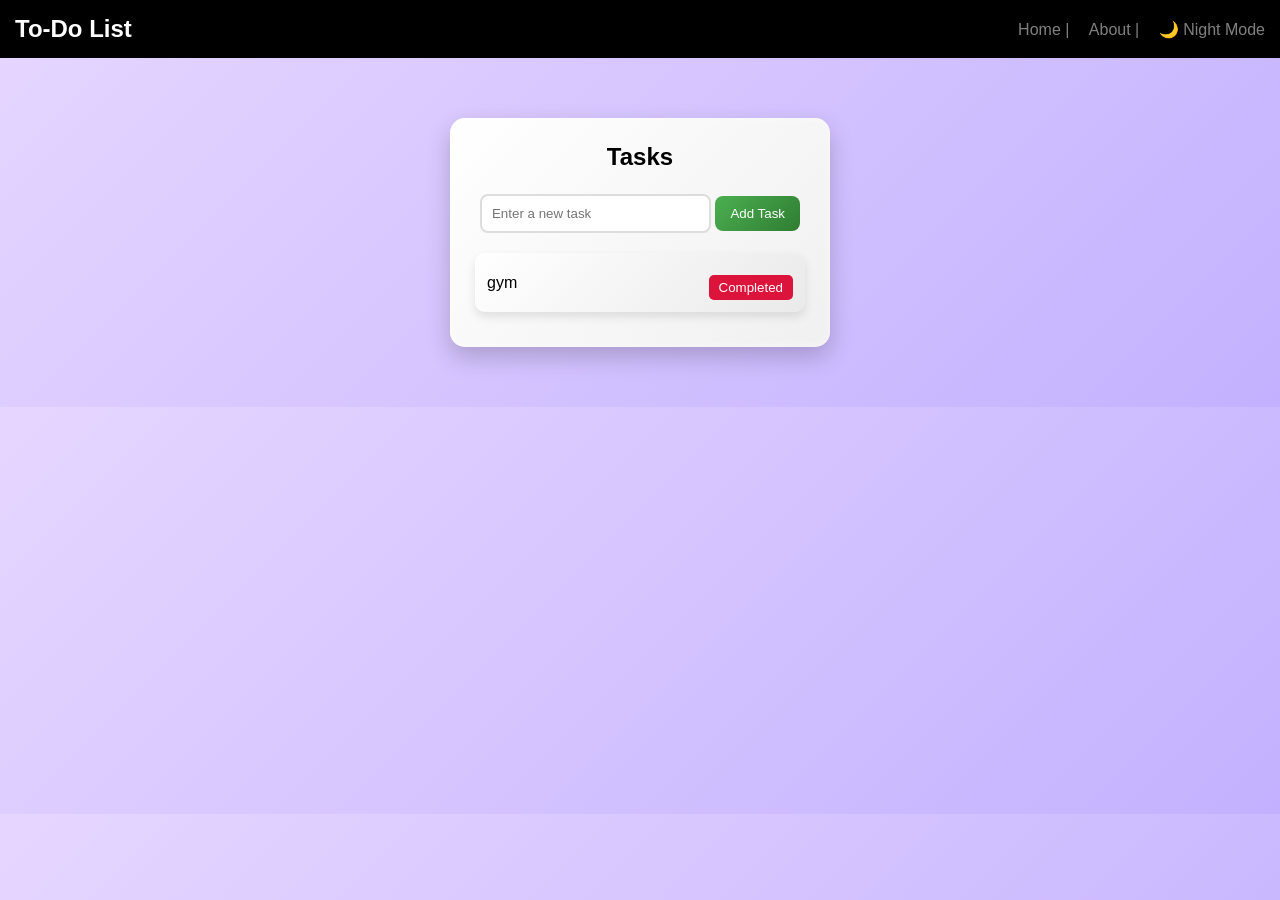
<file: index.html>
<!doctype html>
<html>
  <head>
    <title>To-Do List</title>

    <!-- Link CSS -->
    <link rel="stylesheet" href="style.css" />
    <!-- Link JS -->
    <script src="script.js"></script>
  </head>
  <body>
    <div class="header">
      <nav>
        <h1 class="one">To-Do List</h1>
        <ul>
          <ul>
  <li><a href="index.html">Home</a> |</li>
  <li><a href="about.html">About</a> |</li>
  <li onclick="toggleMode()" class="one2">🌙 Night Mode</li>
</ul>

      </nav>
    </div>

    <div class="inputGroup">
    <h2>Tasks</h2>
    <input type="text" id="taskInput" placeholder="Enter a new task" />
   <button onclick="addTask()">Add Task</button>
  

    <ul id="taskList">
      <li>gym <button onclick="deleteTask(event)">Completed</button></li>
    </ul>

    </div>

  </body>
</html>
</file>
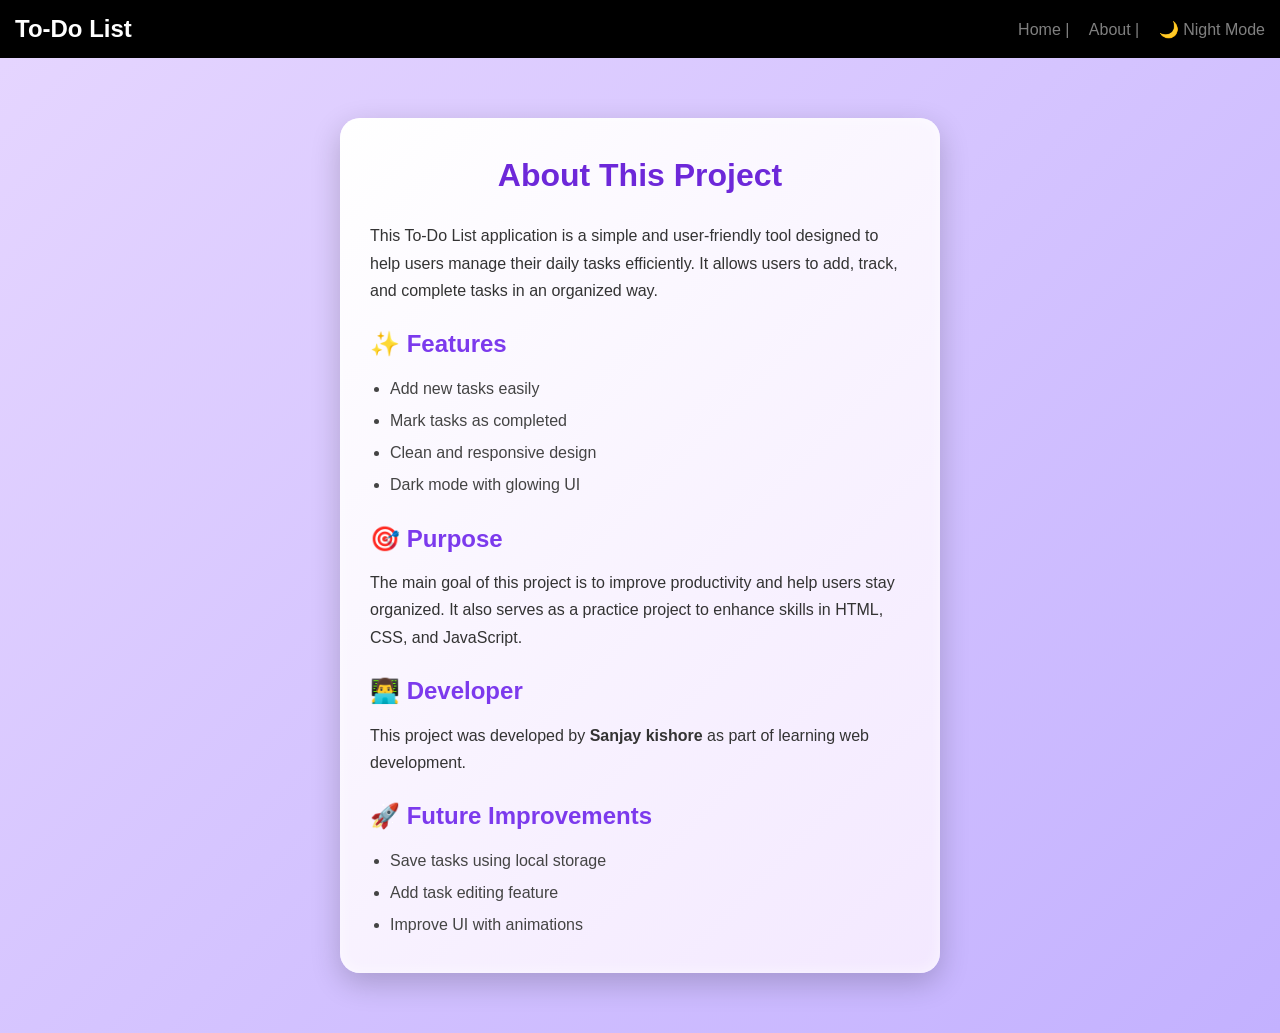
<file: about.html>
<!doctype html>
<html>
  <head>
    <title>To-Do List</title>

    <!-- Link CSS -->
    <link rel="stylesheet" href="style.css" />
    <!-- Link JS -->
    <script src="script.js"></script>
  </head>
  <body>
    <div class="header">
      <nav>
        <h1 class="one">To-Do List</h1>
        <ul>
           <li><a href="index.html">Home</a> |</li>
  <li><a href="about.html">About</a> |</li>
          <li onclick="toggleMode()" class="one2">🌙 Night Mode</li>
        </ul>

      </nav>

      <div class="aboutme">

        <h1>About This Project</h1>

<p>
This To-Do List application is a simple and user-friendly tool designed to help users manage their daily tasks efficiently. 
It allows users to add, track, and complete tasks in an organized way.
</p>

<h2>✨ Features</h2>
<ul>
  <li>Add new tasks easily</li>
  <li>Mark tasks as completed</li>
  <li>Clean and responsive design</li>
  <li>Dark mode with glowing UI</li>
</ul>

<h2>🎯 Purpose</h2>
<p>
The main goal of this project is to improve productivity and help users stay organized. 
It also serves as a practice project to enhance skills in HTML, CSS, and JavaScript.
</p>

<h2>👨‍💻 Developer</h2>
<p>
This project was developed by <strong>Sanjay kishore</strong> as part of learning web development.
</p>

<h2>🚀 Future Improvements</h2>
<ul>
  <li>Save tasks using local storage</li>
  <li>Add task editing feature</li>
  <li>Improve UI with animations</li>
</ul>
      </div>
</file>
<file: style.css>
/* Reset */
* {
    margin: 0;
    padding: 0;
    box-sizing: border-box;
    font-family: Arial, sans-serif;
}

/* Light mode */
body {
    background: linear-gradient(135deg, #e6d6ff, #c3b1ff);
}





/* Navbar */
nav {
    background: black;
    color: white;
    padding: 15px;
    display: flex;
    justify-content: space-between;
    align-items: center;
}

nav ul {
    list-style: none;
}

nav li {
    display: inline;
    margin-left: 15px;
    cursor: pointer;
    color: grey;
}

nav li:hover {
    color: white;
}

nav a {
    text-decoration: none;
    color: grey;
}

nav a:hover {
    color: white;
}

/* Glow animation */
@keyframes glowPulse {
    0% {
        box-shadow: 0 0 5px rgba(0, 255, 150, 0.3),
                    0 0 10px rgba(0, 255, 150, 0.2);
    }
    50% {
        box-shadow: 0 0 15px rgba(0, 255, 150, 0.6),
                    0 0 30px rgba(0, 255, 150, 0.4);
    }
    100% {
        box-shadow: 0 0 5px rgba(0, 255, 150, 0.3),
                    0 0 10px rgba(0, 255, 150, 0.2);
    }
}

/* Main Container */
.inputGroup {
    width: 380px;
    margin: 60px auto;
    padding: 25px;
    background: linear-gradient(135deg, #ffffff, #f0f0f0);
    border-radius: 15px;
    box-shadow: 
        0 10px 25px rgba(0,0,0,0.2),
        inset 0 0 10px rgba(255,255,255,0.5);
    text-align: center;
    transition: 0.3s;

    /* Glow in light mode */
    animation: glowPulse 4s infinite;
}

/* Title */
.inputGroup h2 {
    margin-bottom: 15px;
}

/* Input */
.inputGroup input {
    width: 70%;
    padding: 10px;
    border: 2px solid #ddd;
    border-radius: 8px;
    outline: none;
    transition: 0.3s;
}

.inputGroup input:focus {
    border-color: #4CAF50;
    box-shadow: 0 0 8px rgba(76, 175, 80, 0.5);
}

/* Button */
.inputGroup button {
    margin-top: 10px;
    padding: 10px 15px;
    border: none;
    border-radius: 8px;
    background: linear-gradient(135deg, #4CAF50, #2e7d32);
    color: white;
    cursor: pointer;
    transition: 0.3s;

    /* Glow for button */
    animation: glowPulse 4s infinite;
}

.inputGroup button:hover {
    transform: scale(1.05);
    box-shadow: 0 5px 15px rgba(76, 175, 80, 0.4);
}

/* Task List */
#taskList {
    margin-top: 20px;
    padding: 0;
}

/* Task items */
#taskList li {
    display: flex;
    justify-content: space-between;
    align-items: center;
    background: linear-gradient(135deg, #ffffff, #eaeaea);
    margin: 10px 0;
    padding: 12px;
    border-radius: 10px;
    box-shadow: 0 5px 10px rgba(0,0,0,0.1);
    transition: 0.3s;
}

#taskList li:hover {
    transform: translateY(-3px);
}

/* Completed button */
#taskList li button {
    background: crimson;
    padding: 5px 10px;
    border-radius: 5px;
}

#taskList li button:hover {
    background: darkred;
}

/* ================= DARK MODE ================= */

.dark {
    background: #121212;
    color: white;
}

/* Dark card with glow */
.dark .inputGroup {
    background: #1e1e1e;
    box-shadow: 
        0 0 10px rgba(0, 255, 150, 0.4),
        0 0 20px rgba(0, 255, 150, 0.3),
        0 0 40px rgba(0, 255, 150, 0.2);
}

/* Dark input */
.dark input {
    background: #333;
    color: white;
    border: 2px solid #00ff99;
    box-shadow: 0 0 8px rgba(0, 255, 150, 0.5);
}

/* Dark tasks */
.dark #taskList li {
    background: #2c2c2c;
    box-shadow: 0 0 10px rgba(0, 255, 150, 0.2);
}

/* Dark buttons */
.dark button {
    background: #555;
}

.dark button:hover {
    background: #777;
}

/* Extra glow for button in dark */
.dark .inputGroup button {
    background: #00cc66;
    box-shadow: 0 0 10px rgba(0, 255, 150, 0.6);
}

.dark .inputGroup button:hover {
    box-shadow: 
        0 0 15px rgba(0, 255, 150, 0.9),
        0 0 30px rgba(0, 255, 150, 0.6);
}


.aboutme {
    width: 600px;
    margin: 60px auto;
    padding: 30px;
    border-radius: 20px;
    background: linear-gradient(135deg, #ffffff, #f3e8ff);
    box-shadow: 
        0 10px 30px rgba(0,0,0,0.2),
        inset 0 0 15px rgba(255,255,255,0.6);
    line-height: 1.7;
    transition: 0.3s;

    /* Glow animation (same style as index) */
    animation: glowPulse 4s infinite;
}

.aboutme h1 {
    text-align: center;
    margin-bottom: 20px;
    color: #6d28d9;
}

.aboutme h2 {
    margin-top: 20px;
    color: #7c3aed;
}

.aboutme p {
    margin-top: 10px;
    color: #333;
}

.aboutme ul {
    margin-top: 10px;
    padding-left: 20px;
}

.aboutme ul li {
    display: list-item;   /* 👈 important fix */
    margin: 5px 0;
    color: #444;
}
.dark .aboutme {
    background: #1e1e1e;
    color: white;
    box-shadow: 
        0 0 10px rgba(0, 255, 150, 0.4),
        0 0 20px rgba(0, 255, 150, 0.3),
        0 0 40px rgba(0, 255, 150, 0.2);
}

.dark .aboutme h1,
.dark .aboutme h2 {
    color: #00ff99;
}

.dark .aboutme p,
.dark .aboutme li {
    color: #ddd;
}
.aboutme:hover {
    transform: translateY(-5px);
}
.aboutme {
    backdrop-filter: blur(10px);
}
</file>
